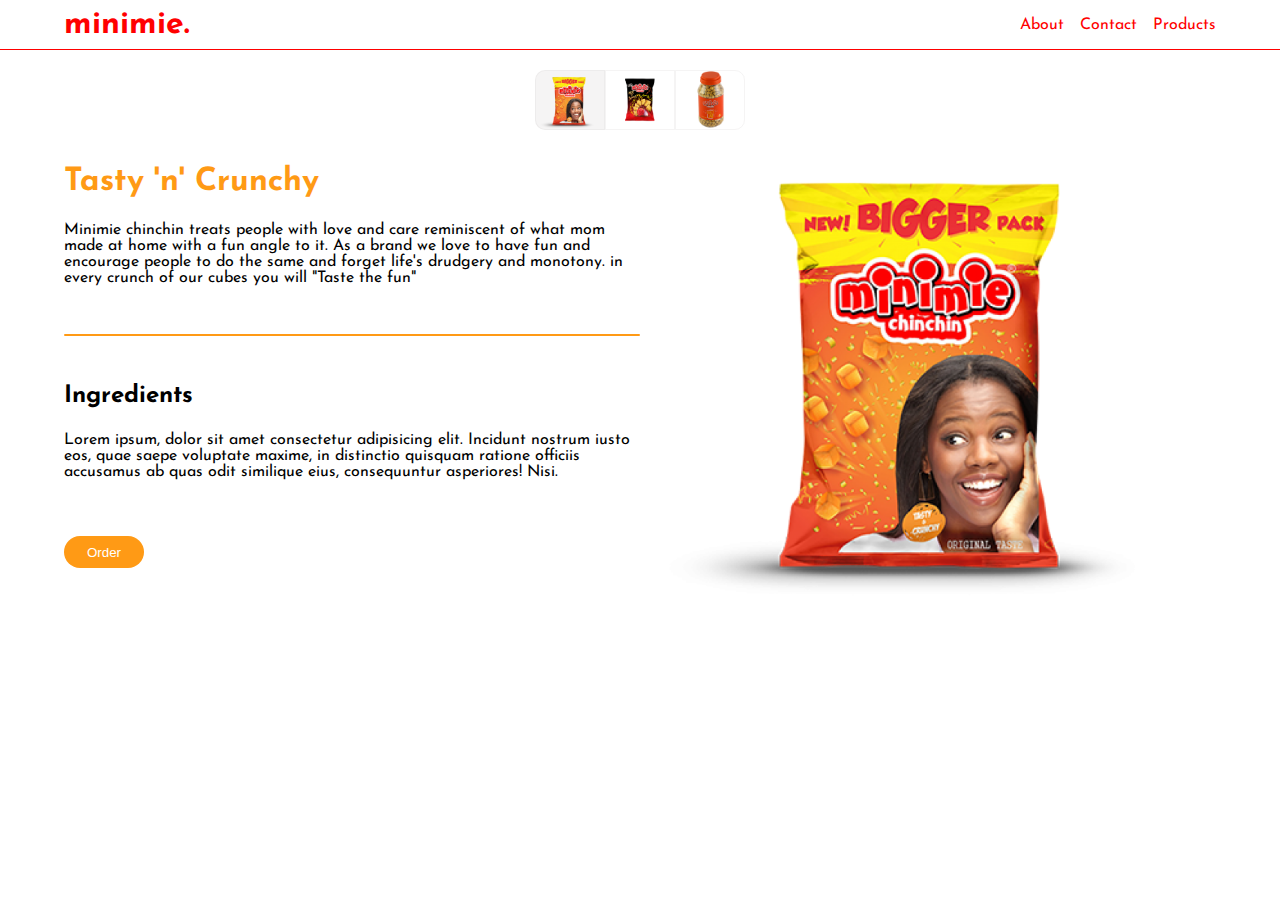
<file: minimie.html>
<!DOCTYPE html>
<html lang="en">
<head>
    <meta charset="UTF-8">
    <meta http-equiv="X-UA-Compatible" content="IE=edge">
    <meta name="viewport" content="width=device-width, initial-scale=1.0">
    <title>Minimie.com</title>
    <link rel="stylesheet" href="minimie.css">
    <link rel="preconnect" href="https://fonts.googleapis.com">
    <link rel="preconnect" href="https://fonts.gstatic.com" crossorigin>
    <link href="https://fonts.googleapis.com/css2?family=Josefin+Sans:wght@300;400;700&display=swap" rel="stylesheet">
</head>
<body>
    <div class="container">
        <nav id="header">
            <h1>minimie.</h1>
            <ul>
                <li>About</li>
                <li>Contact</li>
                <li>Products</li>
            </ul>
        </nav>
        <header>
            <a href="#"><img src="Minimie-Chinchin-Sachet-768x622.png" alt=""></a>
            <a href="#"><img src="HotAndSpicyPAckMockUp-768x615 (1).png" alt=""></a>
            <a href="#"><img src="Minimie-Chinchin-jar-768x622.png" alt=""></a>
        </header>
        <main>
            <section>
                <h1><span>Tasty</span> 'n' <span>Crunchy</span></h1>
                <p class="drpt">Minimie chinchin treats people with love and care reminiscent of what mom made at home with a fun angle to it. As a brand we love to have fun and encourage people to do the  same and forget life's drudgery and monotony. in every crunch of our cubes you will "Taste the fun"</p>
                
                <hr>

                <div class="ING">
                    <h2>Ingredients</h2>
                    <p>Lorem ipsum, dolor sit amet consectetur adipisicing elit. Incidunt nostrum iusto eos, quae saepe voluptate maxime, in distinctio quisquam ratione officiis accusamus ab quas odit similique eius, consequuntur asperiores! Nisi.</p>
                </div>
                <button>Order</button>
            </section>
            <div class="imgcont">
                <img src="Minimie-Chinchin-Sachet-768x622.png" alt="Package image">
            </div>
        </main>

    </div>

    <!-- <button><a href="minimie.html#header">back to top</a></button> -->

    <script type="text/javascript" src="minimie.js"></script>
</body>
</html>
</file>
<file: minimie.css>
*{
    margin: 0;
    padding: 0;
    box-sizing: border-box;
}

body{
    font-family: 'Josefin Sans', sans-serif;
    scroll-behavior: smooth;
}

nav,main{
    width: 100%;
    padding: 0 5%;
}

nav{
    display: flex;
    justify-content: space-between;
    align-items: center;
    height: 50px;
    border-bottom: red 1px solid;
    background:  white;
    /* border-radius: 0 0 50px 50px ; */
}

nav h1{
    color: red;
    font-size: 2rem;
}

ul{
    display: flex;
    align-items: center;
    height: 100%;
}

li{
    list-style: none;
    margin-left: 1rem;
    color: red;
    transition: 300ms 0ms background-color ease;
    cursor: pointer;
}

li:hover{
    color: rgb(255, 154, 21);
}

header{
    display: flex;
    justify-content: center;
    margin-top: 20px;
}

header img{
    width: 70px;
    height: 60px;
    border: 1px rgba(204, 201, 201, 0.2) solid;
}


header a:nth-of-type(1) img{
    border-radius: 10px 0 0 10px;
    background: rgba(204, 201, 201, 0.2);
}

header a:nth-of-type(3) img{
    border-radius: 0 10px 10px 0;
}

main{
    display: flex;
}

section{
    flex: 1 1 50%;
    margin-top: 2rem;
}
/* section button{
    cursor: pointer;
} */
hr{
    margin: 3rem 0;
    height: 2px;
    background: rgb(255, 154, 21);
    border: none;
    border-radius: 35px;
}

section h1{
    color: rgb(255, 154, 21);
}

section h1, section p,.ING,.ING h2{
    margin-bottom: 1.5rem;
}

.imgcont{
    display: flex;
    justify-content: center;
    align-items: center;
    flex: 1 1 50%;
}

.imgcont img{
    width: 100%;
    min-width: 300px;
}

button{
    width: 5rem;
    height: 2rem;
    background:  rgb(255, 154, 21);
    border: none;
    border-radius: 35px;
    margin-top: 2rem;
    color: white;
    transition: 300ms 0ms background-color ease;
    cursor: pointer;
}

button:hover{
    background-color: rgb(207, 184, 153);
}

@media (max-width: 920px) {
    main{
        flex-direction: column-reverse;
    }

    .imgcont img{
        width: 55%;
        margin-top: 20px;
    }

}

@media (max-width: 600px){
    nav{
        flex-direction: column;
        height: 70px;
    }

    header{
        flex-direction: column;
        position: fixed;
        top: 15vh;
        right: 0;
    }

    ul{
        justify-content: space-around;
        width: 80%;
    }

    header img{
        width: 50px;
        height: 42px;
    }

    header a:nth-of-type(2) img{
        border-radius: 10px 0 0 10px;
    }

    header a:nth-of-type(3) img{
        border-radius: 10px 0 0 10px;
    }

    section{
        text-align: center;
    }
}

@media (max-width: 381px){
    header img{
        width: 40px;
        height: 35px;
    }
}
</file>
